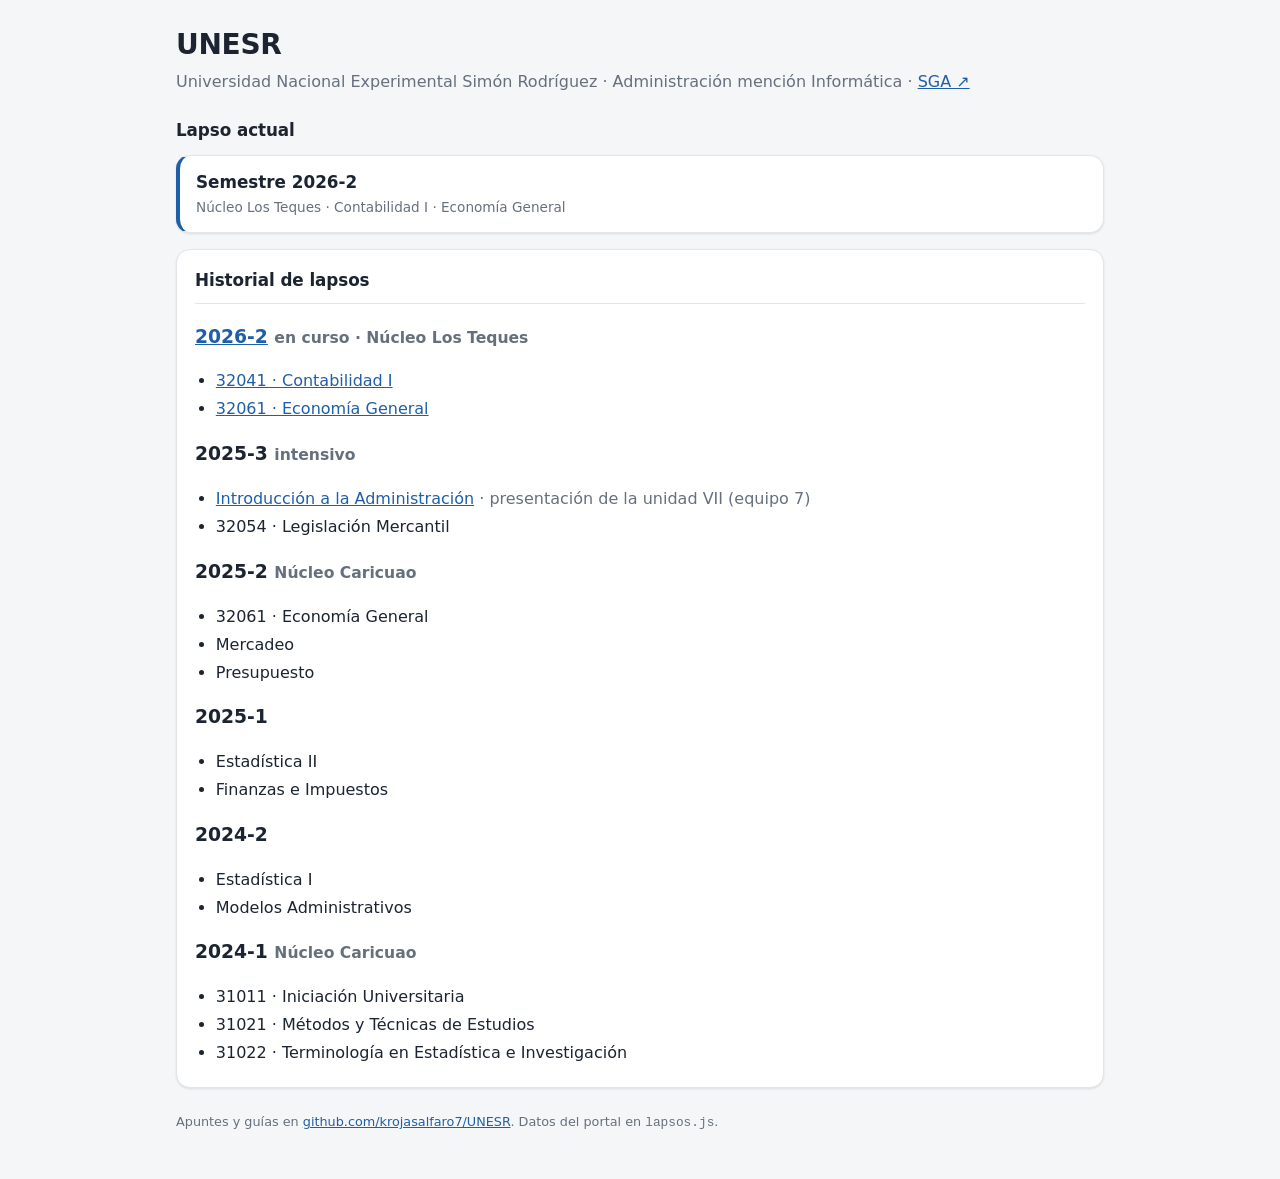
<file: docs/index.html>
<!doctype html>
<html lang="es">
<head>
<meta charset="utf-8">
<meta name="viewport" content="width=device-width, initial-scale=1">
<title>UNESR · Portal</title>
<link rel="icon" href="data:image/svg+xml,%3Csvg xmlns=%27http://www.w3.org/2000/svg%27 viewBox=%270 0 32 32%27%3E%3Crect width=%2732%27 height=%2732%27 rx=%277%27 fill=%27%231f5fa8%27/%3E%3Ctext x=%2716%27 y=%2722%27 font-size=%2717%27 text-anchor=%27middle%27 fill=%27white%27 font-family=%27sans-serif%27 font-weight=%27700%27%3EU%3C/text%3E%3C/svg%3E">
<meta name="theme-color" content="#1f5fa8">
<script>try { const t = localStorage.getItem("tema"); if (t) document.documentElement.dataset.theme = t; } catch (e) {}</script>
<link rel="stylesheet" href="assets/style.css?v=20261121233626">
</head>
<body>
<main>
  <h1>UNESR</h1>
  <p class="sub">Universidad Nacional Experimental Simón Rodríguez · Administración mención Informática · <a href="https://sga.unesr.edu.ve/#/" target="_blank" rel="noopener">SGA ↗</a></p>

  <h2>Lapso actual</h2>
  <section class="mats" id="actual"></section>

  <section class="card">
    <h2>Historial de lapsos</h2>
    <div id="historial"></div>
  </section>

  <footer>Apuntes y guías en <a href="https://github.com/krojasalfaro7/UNESR">github.com/krojasalfaro7/UNESR</a>. Datos del portal en <code>lapsos.js</code>.</footer>
</main>
<script src="lapsos.js?v=20261121233626"></script>
<script>
(function () {
  const esc = t => String(t).replace(/[&<>"']/g, c => ({ "&": "&amp;", "<": "&lt;", ">": "&gt;", '"': "&quot;", "'": "&#39;" }[c]));
  const actual = LAPSOS.find(l => l.estado === "en curso");
  if (actual) {
    document.getElementById("actual").innerHTML =
      `<a class="mat" href="${actual.url}"><b>Semestre ${esc(actual.id)}</b><span>${actual.nucleo ? "Núcleo " + esc(actual.nucleo) + " · " : ""}${actual.materias.map(m => esc(m.nombre)).join(" · ")}</span></a>`;
  }
  const materia = m => {
    const nombre = (m.codigo ? esc(m.codigo) + " · " : "") + esc(m.nombre);
    return `<li>${m.url ? `<a href="${m.url}">${nombre}</a>` : nombre}${m.nota ? ` <span class="muted">· ${esc(m.nota)}</span>` : ""}</li>`;
  };
  document.getElementById("historial").innerHTML = LAPSOS.map(l => `
    <h3>${l.url ? `<a href="${l.url}">${esc(l.id)}</a>` : esc(l.id)}
      <small class="muted">${[l.estado, l.nucleo && "Núcleo " + l.nucleo].filter(Boolean).map(esc).join(" · ")}</small></h3>
    <ul>${l.materias.map(materia).join("")}</ul>`).join("");
})();
</script>
</body>
</html>
</file>
<file: docs/assets/style.css>
:root {
  --bg: #f5f6f8; --card: #fff; --text: #1b2430; --muted: #66707d;
  --line: #e2e6ea; --accent: #1f5fa8; --accent-soft: #e4eefa;
  --a: #1f5fa8; --b: #c2570c; --warn: #fff4d6; --warn-line: #e6c56a;
  --shadow: 0 1px 2px rgba(16,24,40,.05), 0 1px 3px rgba(16,24,40,.06);
  --shadow-h: 0 4px 14px rgba(16,24,40,.10);
}
@media (prefers-color-scheme: dark) {
  :root:not([data-theme="light"]) {
    --bg: #12161b; --card: #1a2028; --text: #e6e9ed; --muted: #99a3b0;
    --line: #2b333d; --accent: #6aa7ec; --accent-soft: #1d2b3d;
    --a: #6aa7ec; --b: #f0925a; --warn: #33290f; --warn-line: #6b5820;
    --shadow: 0 1px 2px rgba(0,0,0,.4); --shadow-h: 0 4px 14px rgba(0,0,0,.5);
  }
}
:root[data-theme="dark"] {
  --bg: #12161b; --card: #1a2028; --text: #e6e9ed; --muted: #99a3b0;
  --line: #2b333d; --accent: #6aa7ec; --accent-soft: #1d2b3d;
  --a: #6aa7ec; --b: #f0925a; --warn: #33290f; --warn-line: #6b5820;
  --shadow: 0 1px 2px rgba(0,0,0,.4); --shadow-h: 0 4px 14px rgba(0,0,0,.5);
}
* { box-sizing: border-box; }
body { margin: 0; background: var(--bg); color: var(--text);
  font: 16px/1.5 system-ui, -apple-system, "Segoe UI", sans-serif; }
a { color: var(--accent); }
main { max-width: 960px; margin: 0 auto; padding: 24px 16px 48px; }
h1 { font-size: 1.6rem; margin: 0; }
h2 { font-size: 1.05rem; margin: 0 0 12px; }
.sub { color: var(--muted); margin: 4px 0 24px; }
.muted { color: var(--muted); }

nav.top { background: var(--card); border-bottom: 1px solid var(--line); position: sticky; top: 0; z-index: 5; }
nav.top .in { max-width: 960px; margin: 0 auto; padding: 8px 16px; display: flex; gap: 6px; align-items: center; flex-wrap: wrap; }
nav.top a { text-decoration: none; color: var(--muted); padding: 6px 12px; border-radius: 99px; font-size: .92rem; white-space: nowrap; }
nav.top a:hover { color: var(--text); background: var(--bg); }
nav.top a.on { color: var(--accent); background: var(--accent-soft); font-weight: 600; }
nav.top .sp { flex: 1; }
nav.top a.sga { color: var(--accent); border: 1px solid var(--line); }
#copiar, #sesion { background: none; color: var(--muted); border: 1px solid var(--line); border-radius: 99px; padding: 5px 10px; font: inherit; font-size: .8rem; cursor: pointer; white-space: nowrap; }
#copiar:hover, #sesion:hover { color: var(--text); border-color: var(--accent); }

.ok { color: #1a7f4b; font-weight: 600; }
.bad { color: #c62828; font-weight: 600; }
:root[data-theme="dark"] .ok { color: #5fd18f; }
:root[data-theme="dark"] .bad { color: #ff7b7b; }
@media (prefers-color-scheme: dark) {
  :root:not([data-theme="light"]) .ok { color: #5fd18f; }
  :root:not([data-theme="light"]) .bad { color: #ff7b7b; }
}

.tl { list-style: none; margin: 0; padding: 0; }
.tl li { display: flex; gap: 12px; align-items: flex-start; padding: 10px 0; border-bottom: 1px solid var(--line); }
.tl li:last-child { border-bottom: 0; }
.tl .fecha { min-width: 130px; color: var(--muted); font-size: .88rem; }
.tl .que { flex: 1; }
.tl .que small { display: block; color: var(--muted); }
.tl .est { font-size: .78rem; border-radius: 99px; padding: 2px 10px; white-space: nowrap; border: 1px solid var(--line); color: var(--muted); }
.tl li.curso .est { background: var(--warn); border-color: var(--warn-line); color: var(--text); font-weight: 600; }
.tl li.prox .est { background: var(--accent-soft); border-color: transparent; color: var(--accent); }
.tl li.pasado { opacity: .55; }
@media (max-width: 560px) { .tl li { flex-wrap: wrap; } .tl .fecha { min-width: 100%; } .tl .que { flex-basis: 100%; } }
#tema { background: var(--card); color: var(--text); border: 1px solid var(--line); border-radius: 99px;
  padding: 6px 14px; font: inherit; font-size: .88rem; cursor: pointer; white-space: nowrap; }
#tema:hover { border-color: var(--accent); }

.card { background: var(--card); border: 1px solid var(--line); border-radius: 12px; padding: 16px; margin-bottom: 16px; }
.kpis { display: grid; grid-template-columns: repeat(auto-fit, minmax(150px, 1fr)); gap: 12px; margin-bottom: 16px; }
.kpi { background: var(--card); border: 1px solid var(--line); border-radius: 12px; padding: 14px 16px; }
.kpi b { display: block; font-size: 1.7rem; line-height: 1.2; }
.kpi span { color: var(--muted); font-size: .85rem; }
.bar { height: 10px; background: var(--line); border-radius: 99px; overflow: hidden; }
.bar > i { display: block; height: 100%; background: var(--accent); }
.row { display: flex; justify-content: space-between; gap: 12px; color: var(--muted); font-size: .88rem; margin-top: 8px; flex-wrap: wrap; }
table { width: 100%; border-collapse: collapse; font-size: .92rem; }
th, td { text-align: left; padding: 8px 10px; border-bottom: 1px solid var(--line); }
th { color: var(--muted); font-weight: 600; font-size: .8rem; text-transform: uppercase; letter-spacing: .03em; }
.scroll { overflow-x: auto; }
.dot { display: inline-block; width: 10px; height: 10px; border-radius: 50%; margin-right: 6px; }
.grid th, .grid td { text-align: center; border: 1px solid var(--line); padding: 6px 4px; font-size: .8rem; }
.grid td.hora { color: var(--muted); white-space: nowrap; background: var(--bg); }
.grid th.hoy { color: var(--accent); background: var(--accent-soft); }
.cls { border-radius: 6px; padding: 4px; font-weight: 600; color: #fff; }
.cls small { display: block; font-weight: 400; opacity: .9; }
.note { background: var(--warn); border: 1px solid var(--warn-line); border-radius: 10px; padding: 10px 12px; font-size: .88rem; margin-top: 12px; }
.empty { color: var(--muted); font-size: .92rem; padding: 4px 0; }
.mats { display: grid; grid-template-columns: repeat(auto-fit, minmax(260px, 1fr)); gap: 12px; margin-bottom: 16px; }
.mat { display: block; text-decoration: none; color: inherit; background: var(--card); border: 1px solid var(--line);
  border-left: 4px solid var(--accent); border-radius: 12px; padding: 14px 16px; }
.mat:hover { border-color: var(--accent); }
.mat b { display: block; font-size: 1.05rem; }
.mat span { color: var(--muted); font-size: .85rem; display: block; }
.crumb { font-size: .85rem; color: var(--muted); margin-bottom: 8px; }
footer { color: var(--muted); font-size: .8rem; margin-top: 24px; }

#json { width: 100%; font: .82rem/1.4 ui-monospace, monospace; background: var(--bg); color: var(--text);
  border: 1px solid var(--line); border-radius: 8px; padding: 10px; }
details summary { cursor: pointer; color: var(--accent); margin: 12px 0 8px; }
.btn { background: var(--accent); color: #fff; border: 0; border-radius: 99px; padding: 6px 16px; font: inherit; cursor: pointer; }

.frm { display: flex; gap: 8px; flex-wrap: wrap; margin-top: 12px; }
.frm input { font: inherit; background: var(--bg); color: var(--text); border: 1px solid var(--line); border-radius: 8px; padding: 6px 8px; min-width: 0; }
.frm input[name="nombre"], .frm input[name="titulo"], .frm input[name="url"], .frm input[name="correo"] { flex: 1 1 180px; }
.mini { width: 5.5rem; font: inherit; background: var(--bg); color: var(--text); border: 1px solid var(--line); border-radius: 8px; padding: 4px 6px; }
.cp, .wa { font-size: .85rem; margin-left: 6px; white-space: nowrap; }
.cp { text-decoration: underline; }
.x { background: none; border: 0; color: var(--muted); cursor: pointer; font: inherit; }
.x:hover { color: #c62828; }

nav.top .links, nav.top .acts { display: flex; gap: 6px; align-items: center; }
nav.top .acts { margin-left: auto; }
@media (max-width: 640px) {
  main { padding: 16px 12px 40px; }
  nav.top { position: static; }
  nav.top .in { flex-direction: column; align-items: stretch; gap: 6px; padding: 8px 12px; }
  nav.top .links, nav.top .acts { overflow-x: auto; flex-wrap: nowrap; scrollbar-width: none; }
  nav.top .acts { margin-left: 0; justify-content: space-between; }
  nav.top a, #copiar, #sesion, #tema { flex: 0 0 auto; }
  #copiar, #sesion, #tema, nav.top a.sga { padding: 5px 10px; font-size: .8rem; }
  .card { padding: 14px; }
  h1 { font-size: 1.35rem; }
}

@media (max-width: 640px) {
  nav.top .acts { gap: 4px; }
  #copiar, #sesion, #tema, nav.top a.sga { padding: 5px 8px; }
  .cls { font-size: .72rem; padding: 3px; }
  .grid td.hora { font-size: .72rem; white-space: normal; }
}

/* ---- Pulido de UI/UX ---- */
html { scroll-behavior: smooth; -webkit-text-size-adjust: 100%; }
body { -webkit-font-smoothing: antialiased; }
:focus-visible { outline: 2px solid var(--accent); outline-offset: 2px; border-radius: 6px; }
button, .btn, a.mat, .card { transition: border-color .15s, box-shadow .15s, background-color .15s, transform .15s; }
button { -webkit-tap-highlight-color: transparent; }
@media (prefers-reduced-motion: reduce) { * { transition: none !important; scroll-behavior: auto !important; } }

h1 { font-size: 1.75rem; letter-spacing: -.01em; }
h2 { font-size: 1.05rem; letter-spacing: -.005em; }
main > h2 { margin: 24px 0 12px; }
.card, .kpi, .mat { box-shadow: var(--shadow); }
.card { border-radius: 14px; padding: 18px; }
.card > h2 { padding-bottom: 10px; margin-bottom: 14px; border-bottom: 1px solid var(--line); }
.kpi { border-radius: 14px; }
.kpi b { letter-spacing: -.02em; }
.kpi .peq { font-size: 1.05rem; text-transform: capitalize; }

nav.top { background: color-mix(in srgb, var(--card) 88%, transparent); backdrop-filter: saturate(1.4) blur(8px); box-shadow: var(--shadow); }
nav.top a[aria-current="page"] { color: var(--accent); background: var(--accent-soft); font-weight: 600; }
#copiar:hover, #sesion:hover, #tema:hover { background: var(--bg); }
#sesion { color: var(--accent); border-color: var(--accent); }

.proxima { display: flex; flex-direction: column; gap: 2px; border-left: 4px solid var(--accent); }
.proxima b { font-size: 1.25rem; letter-spacing: -.01em; }
.proxima .etq { color: var(--accent); font-size: .78rem; font-weight: 700; text-transform: uppercase; letter-spacing: .06em; }
.proxima span:not(.etq) { text-transform: capitalize; }
.proxima .muted { text-transform: none !important; font-size: .9rem; }

.mat { border-left-color: var(--c, var(--accent)); border-radius: 14px; }
.mat:hover { box-shadow: var(--shadow-h); transform: translateY(-1px); border-color: var(--c, var(--accent)); }
.mat span { margin-top: 2px; }
.mat .prox { color: var(--text); font-size: .85rem; margin-top: 6px; }
.mat .prox::before { content: "• "; color: var(--c, var(--accent)); }

.tl li { padding: 12px 4px; }
tbody tr:hover td { background: color-mix(in srgb, var(--accent-soft) 45%, transparent); }
.grid tbody tr:hover td { background: none; }
.grid td { vertical-align: middle; }

.pill { display: inline-block; font-size: .72rem; font-weight: 600; border-radius: 99px; padding: 1px 8px; margin-left: 6px; white-space: nowrap; }
.pill.aviso { background: var(--warn); border: 1px solid var(--warn-line); }
.pill.mal { background: #fde8e8; color: #b42318; border: 1px solid #f5b5b0; }
:root[data-theme="dark"] .pill.mal { background: #3a1717; color: #ff9a92; border-color: #6b2a2a; }
@media (prefers-color-scheme: dark) { :root:not([data-theme="light"]) .pill.mal { background: #3a1717; color: #ff9a92; border-color: #6b2a2a; } }

.empty { background: var(--bg); border: 1px dashed var(--line); border-radius: 10px; padding: 12px; text-align: center; }
.card ol, .card ul { padding-left: 1.3rem; margin: 0; }
.card li { margin: 4px 0; }
.card ol li::marker { color: var(--accent); font-weight: 600; }
.tl { padding: 0; }

.btn { font-weight: 600; padding: 7px 18px; }
.btn:hover { filter: brightness(1.08); box-shadow: var(--shadow-h); }
.btn:active { transform: translateY(1px); }
.frm input:focus, .mini:focus, #json:focus { border-color: var(--accent); outline: none; box-shadow: 0 0 0 3px var(--accent-soft); }
.x { padding: 2px 6px; border-radius: 6px; }
.x:hover { background: var(--bg); }

.cp { background: var(--bg); border: 1px solid var(--line); border-radius: 99px; padding: 1px 10px; text-decoration: none; color: var(--text); }
.cp:hover { border-color: var(--accent); color: var(--accent); }
a.wa { display: inline-block; background: #1a7f4b; color: #fff; border-radius: 99px; padding: 1px 10px; text-decoration: none; font-weight: 600; }
a.wa:hover { filter: brightness(1.12); }

@media (max-width: 640px) {
  nav.top { position: sticky; top: 0; }
  .card { padding: 14px; }
  .kpis { grid-template-columns: repeat(2, 1fr); gap: 10px; }
  .kpi { padding: 12px; }
  .kpi b { font-size: 1.45rem; }
  .card > h2 { margin-bottom: 10px; }
  /* Tablas de datos: la primera columna se mantiene visible al deslizar. */
  .scroll table:not(.grid) th:first-child, .scroll table:not(.grid) td:first-child { position: sticky; left: 0; background: var(--card); }
  .frm > * { flex: 1 1 100%; }
  .frm .btn { flex: 0 0 auto; }
  .tl .fecha { min-width: 100%; font-weight: 600; }
}
@media print {
  nav.top, .frm, .x, #sesion, #copiar, #tema { display: none !important; }
  body { background: #fff; }
  .card, .kpi, .mat { box-shadow: none; break-inside: avoid; }
}

/* ---- Guías de estudio (p. ej. economia-general/exposicion/) ---- */
.guia h3 { font-size: .95rem; margin: 18px 0 8px; color: var(--accent); }
.guia .card p { margin: 0 0 10px; }
.toc { display: flex; flex-wrap: wrap; gap: 6px; margin-bottom: 16px; }
.toc a { text-decoration: none; font-size: .85rem; padding: 4px 12px; border-radius: 99px; background: var(--card); border: 1px solid var(--line); color: var(--text); }
.toc a:hover { border-color: var(--accent); color: var(--accent); }
.guia [id] { scroll-margin-top: 70px; }
.unidad { display: flex; align-items: baseline; gap: 10px; flex-wrap: wrap; font-size: 1.3rem !important; margin: 32px 0 14px !important; }
.unidad span { font-size: .75rem; font-weight: 700; text-transform: uppercase; letter-spacing: .06em; color: #fff; background: var(--a); border-radius: 99px; padding: 3px 12px; }
.unidad.b span { background: var(--b); }
.cols { display: grid; grid-template-columns: repeat(auto-fit, minmax(240px, 1fr)); gap: 12px; margin: 8px 0; }
.caja { background: var(--bg); border: 1px solid var(--line); border-radius: 12px; padding: 12px 14px; }
.caja > b { display: block; font-size: 1rem; }
.caja > small { display: block; color: var(--muted); margin-bottom: 6px; }
.caja p { margin: 6px 0 0 !important; font-size: .93rem; }
.caja ul { margin-top: 6px !important; font-size: .93rem; }
.frase { background: var(--accent-soft); border-left: 4px solid var(--accent); border-radius: 8px; padding: 10px 12px; margin-top: 12px !important; }
.nemo { background: var(--warn); border: 1px solid var(--warn-line); border-radius: 10px; padding: 8px 12px; font-size: .92rem; }
.rasgos li { margin: 6px 0; }
.bloques { min-width: 720px; }
.recorte { margin: 0 0 12px; }
.recorte img { display: block; max-width: 100%; max-height: 240px; width: auto; height: auto; border-radius: 10px; border: 1px solid var(--line); }
.recorte figcaption { font-size: .75rem; color: var(--muted); margin-top: 4px; }
.decir { background: var(--accent-soft); border-radius: 12px; padding: 12px 14px 8px; margin-bottom: 10px; }
.decir > b { display: block; margin-bottom: 6px; color: var(--accent); font-size: .78rem; text-transform: uppercase; letter-spacing: .06em; }
.decir li { margin: 6px 0; }
.guia details.mas { border: 0; border-top: 1px dashed var(--line); margin-top: 6px; }
.guia details.mas > summary { color: var(--accent); font-weight: 600; font-size: .92rem; }
.guia details.mas p { margin: 0 0 10px; }
.expone.apoyo { color: var(--muted); background: var(--bg); border: 1px solid var(--line); }
.bloques small { color: var(--muted); font-size: .85rem; }
.lamina { display: grid; grid-template-columns: minmax(0, 340px) 1fr; gap: 18px; align-items: start; }
.lamina img { display: block; width: 100%; height: auto; border-radius: 10px; border: 1px solid var(--line); }
.franjas li { margin: 0 0 10px !important; }
.franjas b, .franjas span { display: block; }
.franjas span { color: var(--muted); font-size: .92rem; }
@media (max-width: 640px) { .lamina { grid-template-columns: 1fr; } }
.expone { display: inline-block; vertical-align: middle; font-size: .72rem; font-weight: 600; color: var(--accent); background: var(--accent-soft); border-radius: 99px; padding: 2px 10px; margin-left: 6px; letter-spacing: 0; }
.comp td:first-child { font-weight: 600; color: var(--muted); }
.linea .fecha { min-width: 110px; font-weight: 600; color: var(--text); }
.linea .est.u3 { color: var(--a); border-color: var(--a); }
.linea .est.u4 { color: var(--b); border-color: var(--b); }
.guia details { border-bottom: 1px solid var(--line); padding: 2px 0; }
.guia details summary { color: var(--text); font-weight: 600; margin: 8px 0; }
.guia details summary::marker { color: var(--accent); }
.guia details p { color: var(--text); margin: 0 0 12px 18px; }
.glos { display: grid; grid-template-columns: minmax(150px, max-content) 1fr; gap: 6px 16px; margin: 0; }
.glos dt { font-weight: 600; }
.glos dd { margin: 0; color: var(--muted); }
@media (max-width: 560px) { .glos { grid-template-columns: 1fr; } .glos dd { margin-bottom: 8px; } .linea .fecha { min-width: 0; } .linea li { flex-wrap: nowrap; } .linea .que { flex-basis: auto; } }
@media print { .toc { display: none; } .guia details { break-inside: avoid; } }
</file>
